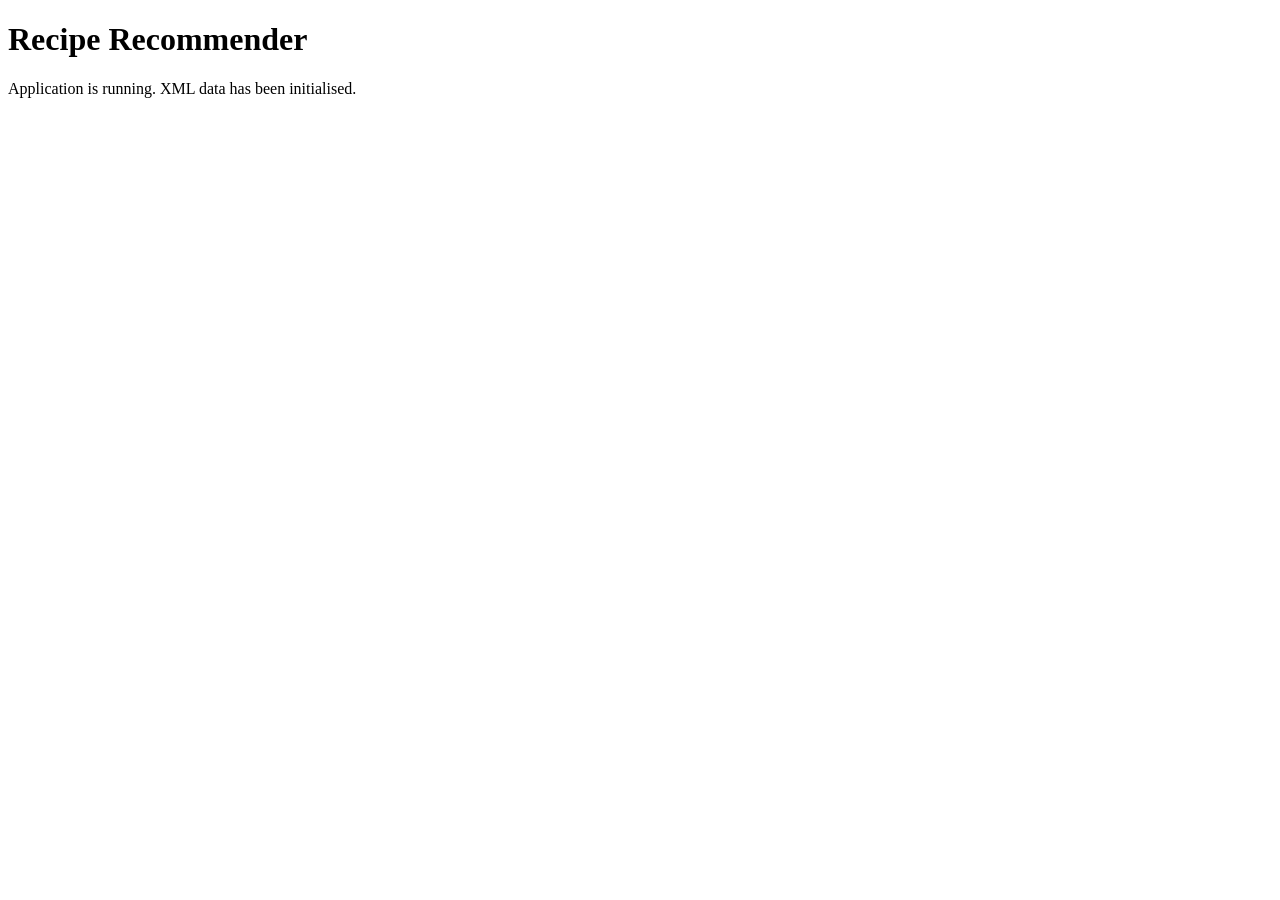
<file: src/main/resources/templates/index.html>
<!DOCTYPE html>
<html xmlns:th="http://www.thymeleaf.org">
<head>
    <meta charset="UTF-8"/>
    <title>Recipe Recommender</title>
</head>
<body>
    <h1>Recipe Recommender</h1>
    <p>Application is running. XML data has been initialised.</p>
</body>
</html>
</file>
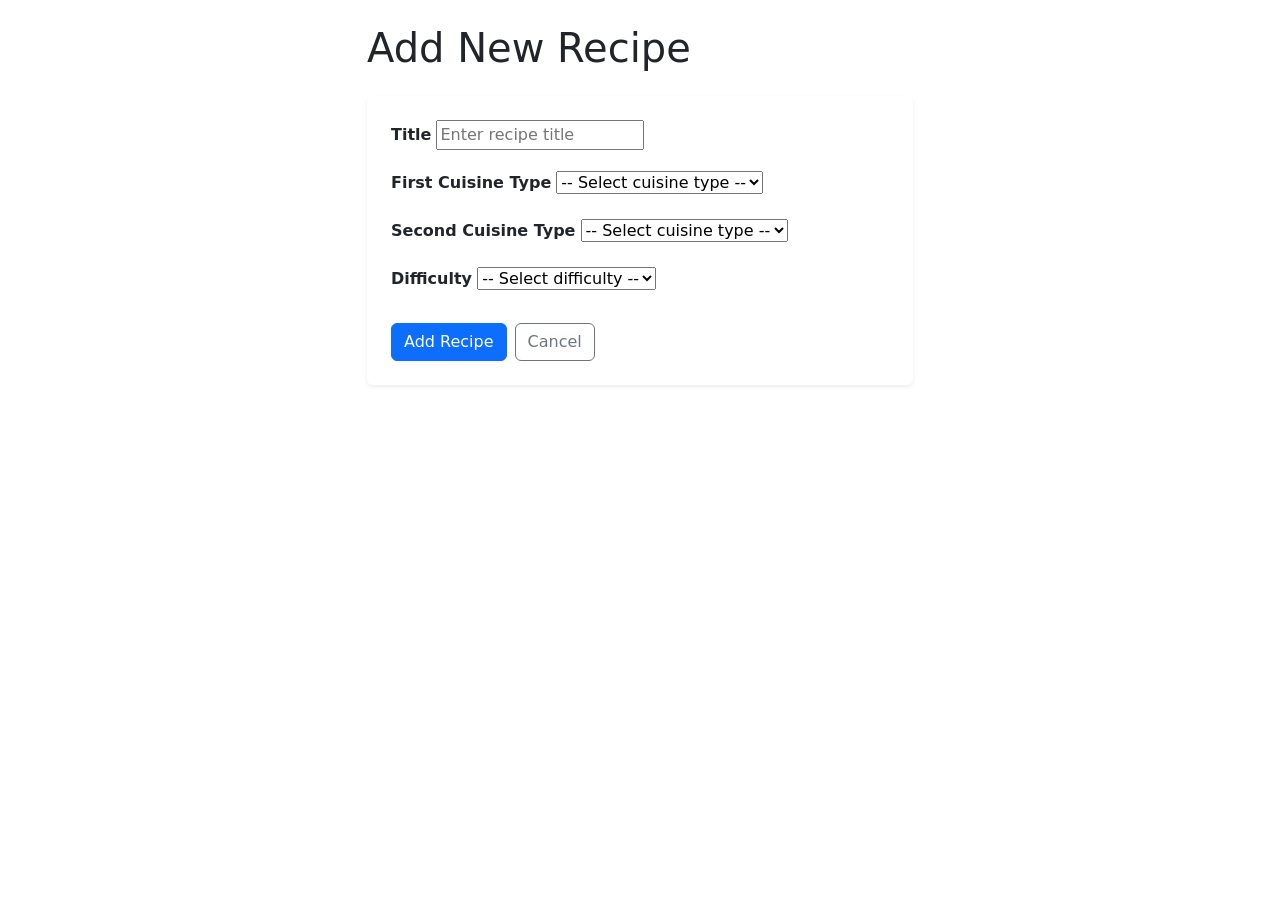
<file: src/main/resources/templates/add-recipe.html>
<!DOCTYPE html>
<html xmlns:th="http://www.thymeleaf.org" lang="en">
<head>
    <meta charset="UTF-8">
    <meta name="viewport" content="width=device-width, initial-scale=1.0">
    <title>Add Recipe - Recipe Recommender</title>
    <link href="https://cdn.jsdelivr.net/npm/bootstrap@5.3.3/dist/css/bootstrap.min.css"
          rel="stylesheet"
          integrity="sha384-QWTKZyjpPEjISv5WaRU9OFeRpok6YctnYmDr5pNlyT2bRjXh0JMhjY6hW+ALEwIH"
          crossorigin="anonymous">
    <link rel="stylesheet" th:href="@{/style.css}">
</head>
<body>

<div th:replace="~{fragments/navbar :: navbar}"></div>

<div class="container mt-4">
    <div class="row">
        <div class="col-md-6 offset-md-3">

            <h1 class="mb-4">Add New Recipe</h1>

            <div class="card border-0 shadow-sm form-card">
                <div class="card-body p-4">
                    <form th:action="@{/recipes/add}" method="post" novalidate>

                        <!-- Title -->
                        <div class="mb-3">
                            <label for="title" class="form-label fw-semibold">Title</label>
                            <input type="text" id="title" name="title"
                                   th:class="${titleError != null} ? 'form-control is-invalid' : 'form-control'"
                                   th:value="${inputTitle}" placeholder="Enter recipe title">
                            <div th:if="${titleError != null}" class="text-danger small mt-1" th:text="${titleError}"></div>
                        </div>

                        <!-- First Cuisine Type -->
                        <div class="mb-3">
                            <label for="cuisineType1" class="form-label fw-semibold">First Cuisine Type</label>
                            <select id="cuisineType1" name="cuisineType1"
                                    th:class="${cuisineError != null} ? 'form-select is-invalid' : 'form-select'">
                                <option value="">-- Select cuisine type --</option>
                                <option th:each="ct : ${cuisineTypes}"
                                        th:value="${ct}" th:text="${ct}"
                                        th:selected="${ct == inputCuisineType1}">
                                </option>
                            </select>
                        </div>

                        <!-- Second Cuisine Type -->
                        <div class="mb-3">
                            <label for="cuisineType2" class="form-label fw-semibold">Second Cuisine Type</label>
                            <select id="cuisineType2" name="cuisineType2"
                                    th:class="${cuisineError != null} ? 'form-select is-invalid' : 'form-select'">
                                <option value="">-- Select cuisine type --</option>
                                <option th:each="ct : ${cuisineTypes}"
                                        th:value="${ct}" th:text="${ct}"
                                        th:selected="${ct == inputCuisineType2}">
                                </option>
                            </select>
                            <div th:if="${cuisineError != null}" class="text-danger small mt-1" th:text="${cuisineError}"></div>
                        </div>

                        <!-- Difficulty -->
                        <div class="mb-4">
                            <label for="difficulty" class="form-label fw-semibold">Difficulty</label>
                            <select id="difficulty" name="difficulty"
                                    th:class="${difficultyError != null} ? 'form-select is-invalid' : 'form-select'">
                                <option value="">-- Select difficulty --</option>
                                <option th:each="level : ${difficultyLevels}"
                                        th:value="${level}" th:text="${level}"
                                        th:selected="${level == inputDifficulty}">
                                </option>
                            </select>
                            <div th:if="${difficultyError != null}" class="text-danger small mt-1" th:text="${difficultyError}"></div>
                        </div>

                        <div class="d-flex gap-2">
                            <button type="submit" class="btn btn-primary">Add Recipe</button>
                            <a th:href="@{/recipes}" class="btn btn-outline-secondary">Cancel</a>
                        </div>
                    </form>
                </div>
            </div>

        </div>
    </div>
</div>

<div th:replace="~{fragments/navbar :: footer}"></div>

<script src="https://cdn.jsdelivr.net/npm/bootstrap@5.3.3/dist/js/bootstrap.bundle.min.js"
        integrity="sha384-YvpcrYf0tY3lHB60NNkmXc4s9bIOgUxi8T/jzmF+sCFBJfYXdKRZo2u4cJfQNqor"
        crossorigin="anonymous"></script>
</body>
</html>
</file>
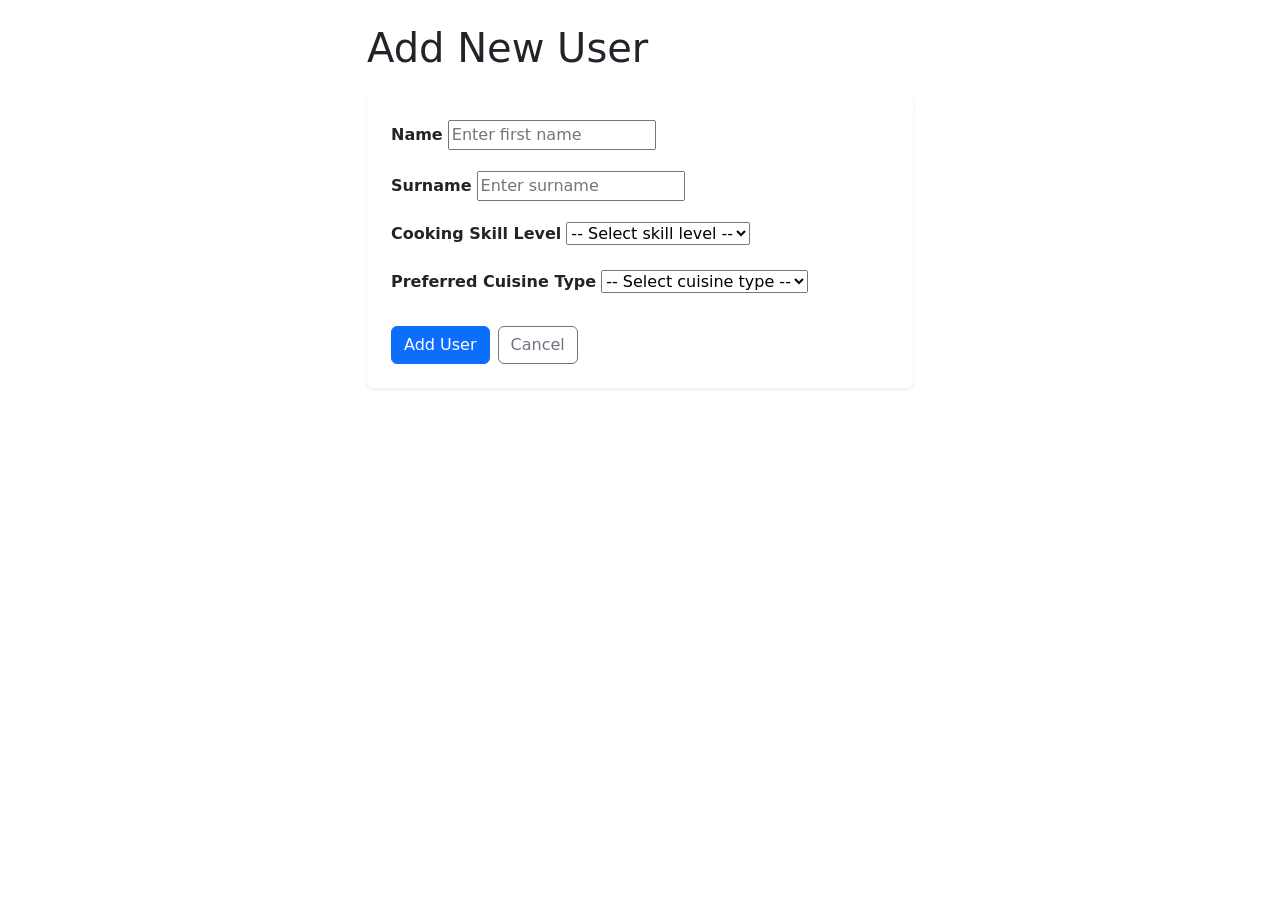
<file: src/main/resources/templates/add-user.html>
<!DOCTYPE html>
<html xmlns:th="http://www.thymeleaf.org" lang="en">
<head>
    <meta charset="UTF-8">
    <meta name="viewport" content="width=device-width, initial-scale=1.0">
    <title>Add User - Recipe Recommender</title>
    <link href="https://cdn.jsdelivr.net/npm/bootstrap@5.3.3/dist/css/bootstrap.min.css"
          rel="stylesheet"
          integrity="sha384-QWTKZyjpPEjISv5WaRU9OFeRpok6YctnYmDr5pNlyT2bRjXh0JMhjY6hW+ALEwIH"
          crossorigin="anonymous">
    <link rel="stylesheet" th:href="@{/style.css}">
</head>
<body>

<div th:replace="~{fragments/navbar :: navbar}"></div>

<div class="container mt-4">
    <div class="row">
        <div class="col-md-6 offset-md-3">

            <h1 class="mb-4">Add New User</h1>

            <div class="card border-0 shadow-sm form-card">
                <div class="card-body p-4">
                    <form th:action="@{/users/add}" method="post" novalidate>

                        <!-- Name -->
                        <div class="mb-3">
                            <label for="name" class="form-label fw-semibold">Name</label>
                            <input type="text" id="name" name="name"
                                   th:class="${nameError != null} ? 'form-control is-invalid' : 'form-control'"
                                   th:value="${inputName}" placeholder="Enter first name">
                            <div th:if="${nameError != null}" class="text-danger small mt-1" th:text="${nameError}"></div>
                        </div>

                        <!-- Surname -->
                        <div class="mb-3">
                            <label for="surname" class="form-label fw-semibold">Surname</label>
                            <input type="text" id="surname" name="surname"
                                   th:class="${surnameError != null} ? 'form-control is-invalid' : 'form-control'"
                                   th:value="${inputSurname}" placeholder="Enter surname">
                            <div th:if="${surnameError != null}" class="text-danger small mt-1" th:text="${surnameError}"></div>
                        </div>

                        <!-- Cooking Skill Level -->
                        <div class="mb-3">
                            <label for="skillLevel" class="form-label fw-semibold">Cooking Skill Level</label>
                            <select id="skillLevel" name="skillLevel"
                                    th:class="${skillLevelError != null} ? 'form-select is-invalid' : 'form-select'">
                                <option value="">-- Select skill level --</option>
                                <option th:each="level : ${skillLevels}"
                                        th:value="${level}" th:text="${level}"
                                        th:selected="${level == inputSkillLevel}">
                                </option>
                            </select>
                            <div th:if="${skillLevelError != null}" class="text-danger small mt-1" th:text="${skillLevelError}"></div>
                        </div>

                        <!-- Preferred Cuisine Type -->
                        <div class="mb-4">
                            <label for="cuisineType" class="form-label fw-semibold">Preferred Cuisine Type</label>
                            <select id="cuisineType" name="cuisineType"
                                    th:class="${cuisineTypeError != null} ? 'form-select is-invalid' : 'form-select'">
                                <option value="">-- Select cuisine type --</option>
                                <option th:each="ct : ${cuisineTypes}"
                                        th:value="${ct}" th:text="${ct}"
                                        th:selected="${ct == inputCuisineType}">
                                </option>
                            </select>
                            <div th:if="${cuisineTypeError != null}" class="text-danger small mt-1" th:text="${cuisineTypeError}"></div>
                        </div>

                        <div class="d-flex gap-2">
                            <button type="submit" class="btn btn-primary">Add User</button>
                            <a th:href="@{/users}" class="btn btn-outline-secondary">Cancel</a>
                        </div>
                    </form>
                </div>
            </div>

        </div>
    </div>
</div>

<div th:replace="~{fragments/navbar :: footer}"></div>

<script src="https://cdn.jsdelivr.net/npm/bootstrap@5.3.3/dist/js/bootstrap.bundle.min.js"
        integrity="sha384-YvpcrYf0tY3lHB60NNkmXc4s9bIOgUxi8T/jzmF+sCFBJfYXdKRZo2u4cJfQNqor"
        crossorigin="anonymous"></script>
</body>
</html>
</file>
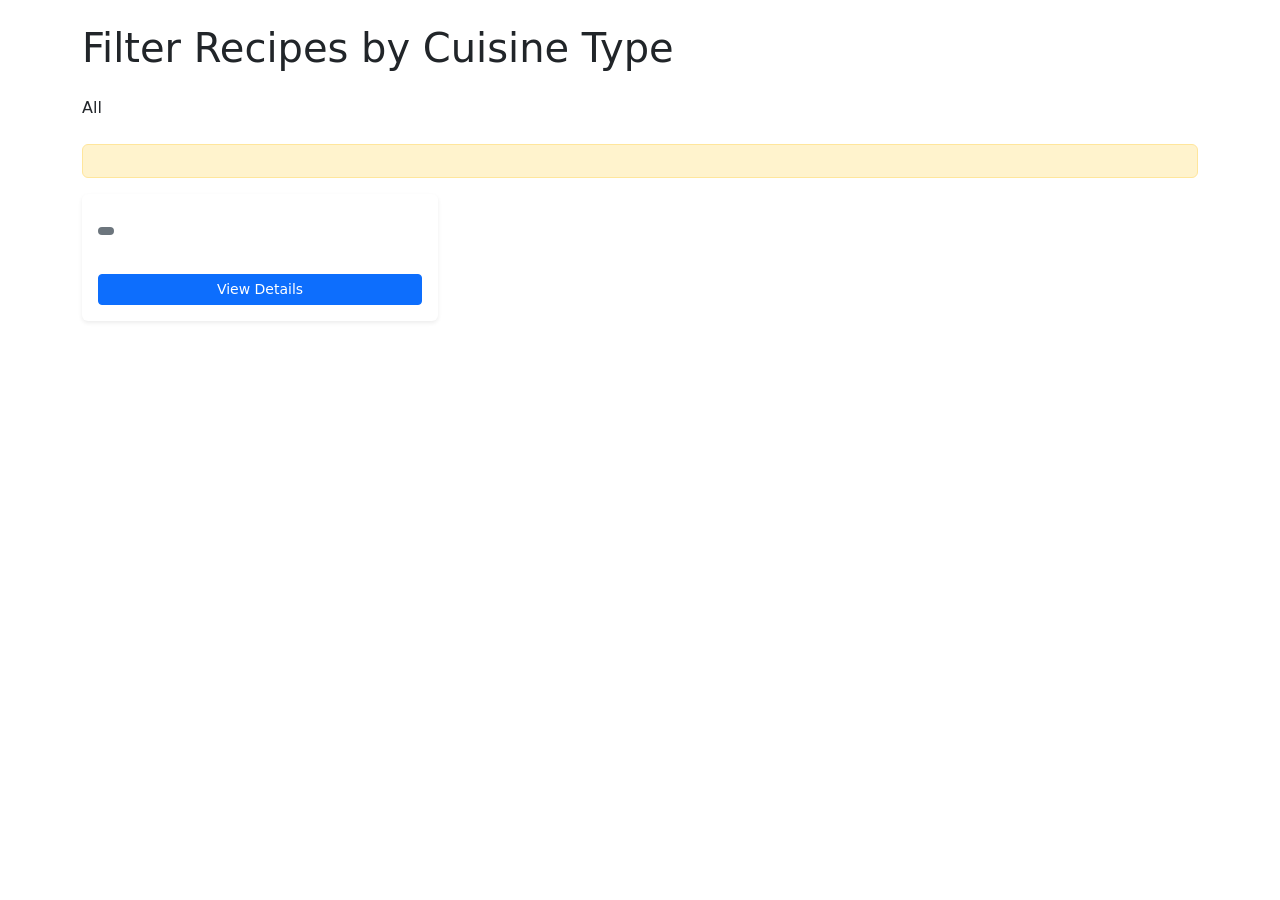
<file: src/main/resources/templates/filter-recipes.html>
<!DOCTYPE html>
<html xmlns:th="http://www.thymeleaf.org" lang="en">
<head>
    <meta charset="UTF-8">
    <meta name="viewport" content="width=device-width, initial-scale=1.0">
    <title>Filter Recipes - Recipe Recommender</title>
    <link href="https://cdn.jsdelivr.net/npm/bootstrap@5.3.3/dist/css/bootstrap.min.css"
          rel="stylesheet"
          integrity="sha384-QWTKZyjpPEjISv5WaRU9OFeRpok6YctnYmDr5pNlyT2bRjXh0JMhjY6hW+ALEwIH"
          crossorigin="anonymous">
    <link rel="stylesheet" th:href="@{/style.css}">
</head>
<body>

<div th:replace="~{fragments/navbar :: navbar}"></div>

<div class="container mt-4">
    <h1 class="mb-4">Filter Recipes by Cuisine Type</h1>

    <!-- Cuisine filter buttons (btn-lg) -->
    <div class="d-flex flex-wrap gap-2 mb-4">
        <a th:href="@{/recipes/filter}"
           th:class="${selectedCuisine == ''} ? 'btn btn-lg btn-primary' : 'btn btn-lg btn-outline-primary'">
            All
        </a>
        <a th:each="ct : ${cuisineTypes}"
           th:href="@{/recipes/filter(cuisine=${ct})}"
           th:text="${ct}"
           th:class="${ct == selectedCuisine} ? 'btn btn-lg btn-primary' : 'btn btn-lg btn-outline-primary'">
        </a>
    </div>

    <!-- Count message -->
    <p class="text-muted">
        <span th:if="${selectedCuisine == ''}"
              th:text="'Showing all ' + ${#lists.size(recipes)} + ' recipes'">
        </span>
        <span th:if="${selectedCuisine != ''}"
              th:text="'Showing ' + ${#lists.size(recipes)} + ' recipes with ' + ${selectedCuisine} + ' cuisine'">
        </span>
    </p>

    <!-- No results -->
    <div th:if="${selectedCuisine != '' and #lists.isEmpty(recipes)}"
         class="alert alert-warning" role="alert"
         th:text="'No recipes found for ' + ${selectedCuisine} + ' cuisine.'">
    </div>

    <!-- Cards grid -->
    <div th:if="${!#lists.isEmpty(recipes)}" class="row row-cols-1 row-cols-md-3 g-4 mb-4">
        <div th:each="recipe : ${recipes}" class="col">
            <div class="card h-100 recipe-card border-0 shadow-sm">
                <div class="card-body">
                    <h5 class="card-title" th:text="${recipe.title}"></h5>
                    <div class="mb-2">
                        <span th:each="ct : ${recipe.cuisineTypes}"
                              class="badge bg-secondary badge-cuisine me-1"
                              th:text="${ct}">
                        </span>
                    </div>
                    <span th:text="${recipe.difficulty}"
                          th:class="${recipe.difficulty == 'Beginner'} ? 'badge bg-success' : (${recipe.difficulty == 'Intermediate'} ? 'badge bg-warning text-dark' : 'badge bg-danger')">
                    </span>
                </div>
                <div class="card-footer bg-transparent border-0 pb-3">
                    <a th:href="@{/recipes/{id}(id=${recipe.id})}" class="btn btn-sm btn-primary w-100">
                        View Details
                    </a>
                </div>
            </div>
        </div>
    </div>
</div>

<div th:replace="~{fragments/navbar :: footer}"></div>

<script src="https://cdn.jsdelivr.net/npm/bootstrap@5.3.3/dist/js/bootstrap.bundle.min.js"
        integrity="sha384-YvpcrYf0tY3lHB60NNkmXc4s9bIOgUxi8T/jzmF+sCFBJfYXdKRZo2u4cJfQNqor"
        crossorigin="anonymous"></script>
</body>
</html>
</file>
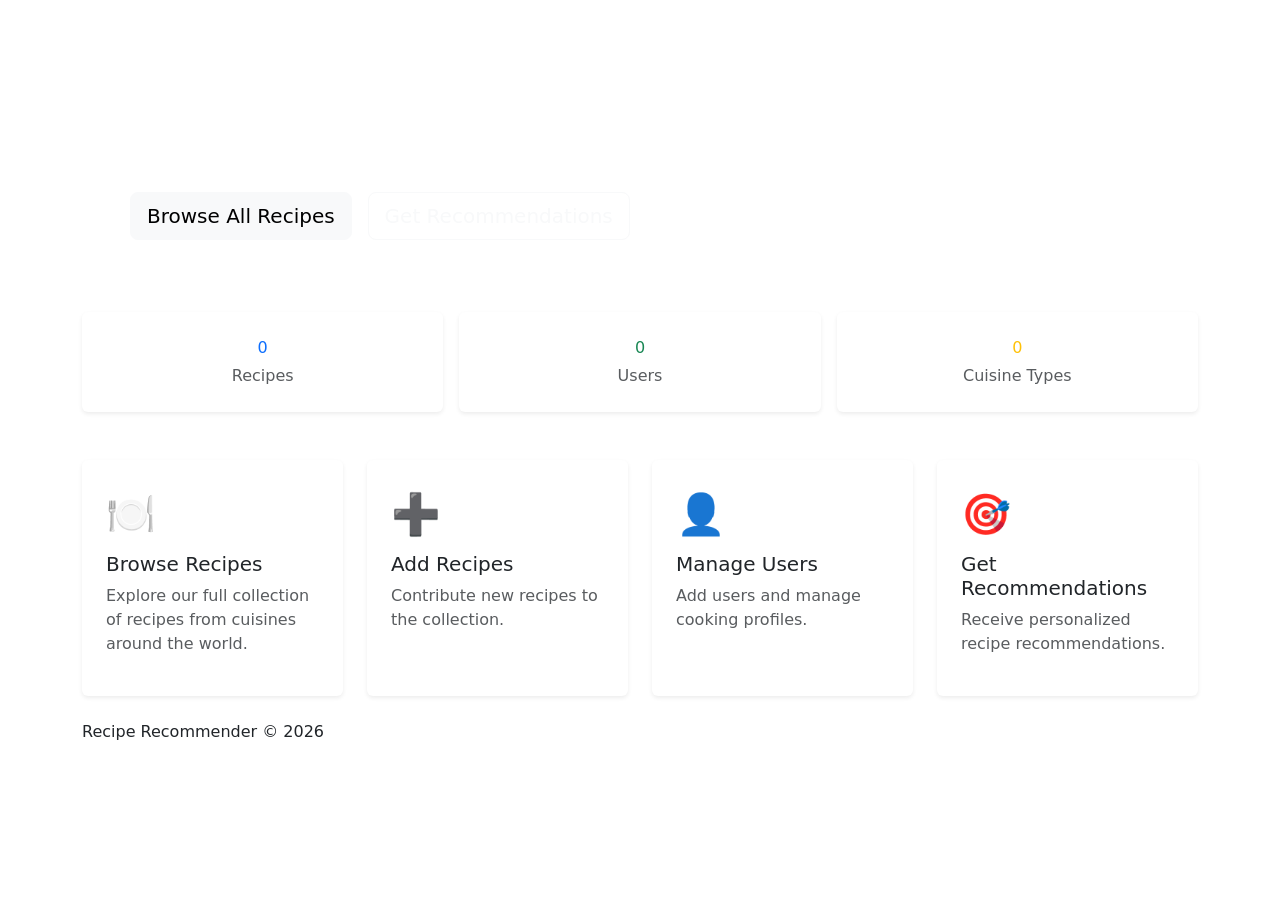
<file: src/main/resources/templates/home.html>
<!DOCTYPE html>
<html xmlns:th="http://www.thymeleaf.org" lang="en">
<head>
    <meta charset="UTF-8">
    <meta name="viewport" content="width=device-width, initial-scale=1.0">
    <title>Home - Recipe Recommender</title>
    <link href="https://cdn.jsdelivr.net/npm/bootstrap@5.3.3/dist/css/bootstrap.min.css"
          rel="stylesheet"
          integrity="sha384-QWTKZyjpPEjISv5WaRU9OFeRpok6YctnYmDr5pNlyT2bRjXh0JMhjY6hW+ALEwIH"
          crossorigin="anonymous">
    <link rel="stylesheet" th:href="@{/style.css}">
</head>
<body>

<div th:replace="~{fragments/navbar :: navbar}"></div>

<div class="container mt-4">

    <!-- Hero -->
    <div class="hero-section text-white p-5 rounded mb-4">
        <h1 class="display-5 fw-bold">Find Your Perfect Recipe</h1>
        <p class="lead mb-4">Personalized recipe recommendations based on your cooking skill and taste preferences.</p>
        <div class="d-flex gap-3 flex-wrap">
            <a th:href="@{/recipes}" class="btn btn-light btn-lg">Browse All Recipes</a>
            <a th:href="@{/recommendations}" class="btn btn-outline-light btn-lg">Get Recommendations</a>
        </div>
    </div>

    <!-- Stats bar -->
    <div class="row g-3 mb-5">
        <div class="col-md-4">
            <div class="card text-center border-0 shadow-sm h-100">
                <div class="card-body py-4">
                    <div class="stat-number text-primary" th:text="${recipeCount}">0</div>
                    <div class="text-muted mt-1">Recipes</div>
                </div>
            </div>
        </div>
        <div class="col-md-4">
            <div class="card text-center border-0 shadow-sm h-100">
                <div class="card-body py-4">
                    <div class="stat-number text-success" th:text="${userCount}">0</div>
                    <div class="text-muted mt-1">Users</div>
                </div>
            </div>
        </div>
        <div class="col-md-4">
            <div class="card text-center border-0 shadow-sm h-100">
                <div class="card-body py-4">
                    <div class="stat-number text-warning" th:text="${cuisineCount}">0</div>
                    <div class="text-muted mt-1">Cuisine Types</div>
                </div>
            </div>
        </div>
    </div>

    <!-- Feature cards -->
    <div class="row g-4 mb-4">
        <div class="col-sm-6 col-lg-3">
            <div class="card h-100 recipe-card border-0 shadow-sm">
                <div class="card-body p-4">
                    <div class="fs-1 mb-2">🍽️</div>
                    <h5 class="card-title">Browse Recipes</h5>
                    <p class="card-text text-muted">Explore our full collection of recipes from cuisines around the world.</p>
                    <a th:href="@{/recipes}" class="stretched-link"></a>
                </div>
            </div>
        </div>
        <div class="col-sm-6 col-lg-3">
            <div class="card h-100 recipe-card border-0 shadow-sm">
                <div class="card-body p-4">
                    <div class="fs-1 mb-2">➕</div>
                    <h5 class="card-title">Add Recipes</h5>
                    <p class="card-text text-muted">Contribute new recipes to the collection.</p>
                    <a th:href="@{/recipes/add}" class="stretched-link"></a>
                </div>
            </div>
        </div>
        <div class="col-sm-6 col-lg-3">
            <div class="card h-100 recipe-card border-0 shadow-sm">
                <div class="card-body p-4">
                    <div class="fs-1 mb-2">👤</div>
                    <h5 class="card-title">Manage Users</h5>
                    <p class="card-text text-muted">Add users and manage cooking profiles.</p>
                    <a th:href="@{/users}" class="stretched-link"></a>
                </div>
            </div>
        </div>
        <div class="col-sm-6 col-lg-3">
            <div class="card h-100 recipe-card border-0 shadow-sm">
                <div class="card-body p-4">
                    <div class="fs-1 mb-2">🎯</div>
                    <h5 class="card-title">Get Recommendations</h5>
                    <p class="card-text text-muted">Receive personalized recipe recommendations.</p>
                    <a th:href="@{/recommendations}" class="stretched-link"></a>
                </div>
            </div>
        </div>
    </div>

</div>

<footer class="site-footer">
    <div class="container">Recipe Recommender &copy; 2026</div>
</footer>

<script src="https://cdn.jsdelivr.net/npm/bootstrap@5.3.3/dist/js/bootstrap.bundle.min.js"
        integrity="sha384-YvpcrYf0tY3lHB60NNkmXc4s9bIOgUxi8T/jzmF+sCFBJfYXdKRZo2u4cJfQNqor"
        crossorigin="anonymous"></script>
</body>
</html>
</file>
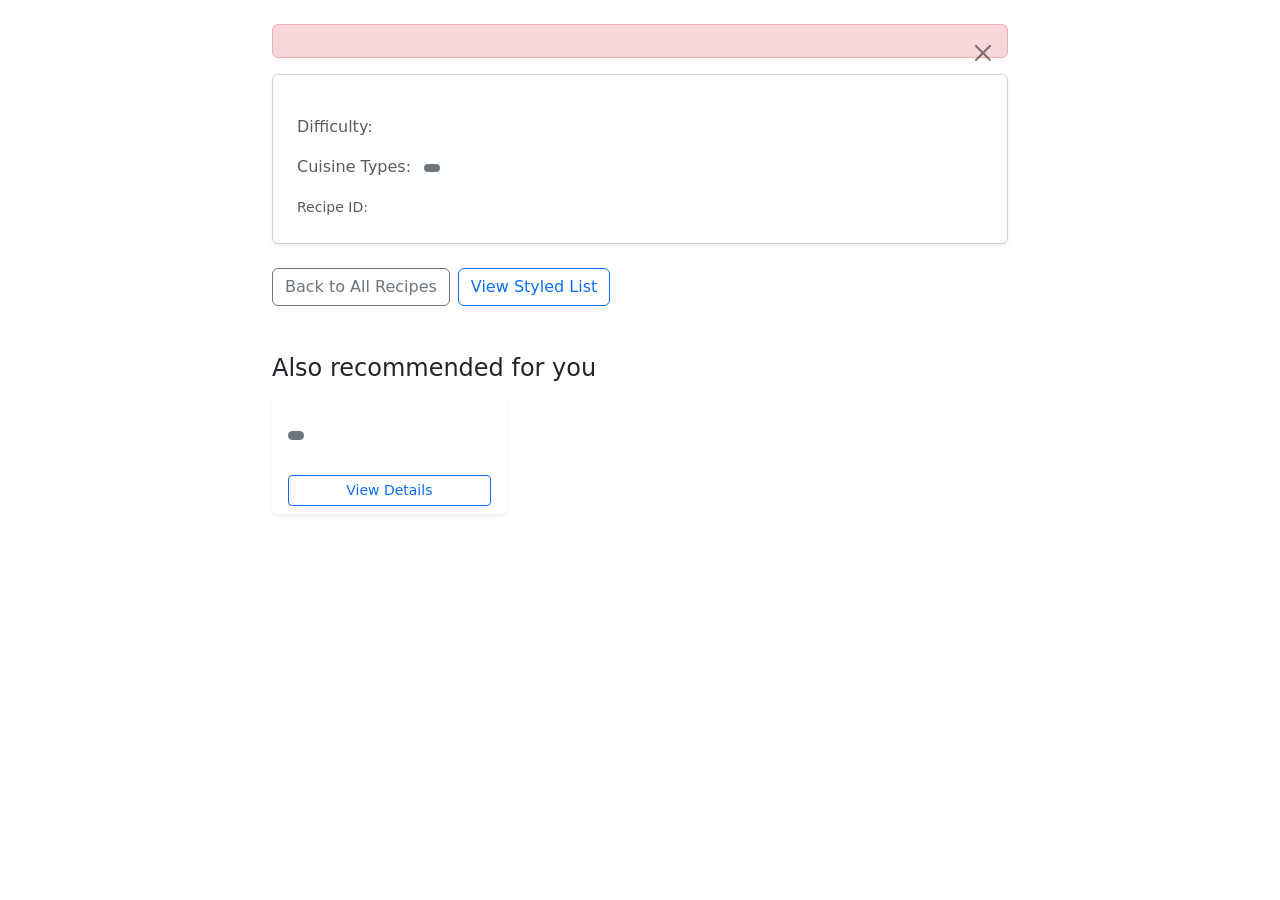
<file: src/main/resources/templates/recipe-detail.html>
<!DOCTYPE html>
<html xmlns:th="http://www.thymeleaf.org" lang="en">
<head>
    <meta charset="UTF-8">
    <meta name="viewport" content="width=device-width, initial-scale=1.0">
    <title th:text="${recipe.title} + ' - Recipe Recommender'">Recipe Detail</title>
    <link href="https://cdn.jsdelivr.net/npm/bootstrap@5.3.3/dist/css/bootstrap.min.css"
          rel="stylesheet"
          integrity="sha384-QWTKZyjpPEjISv5WaRU9OFeRpok6YctnYmDr5pNlyT2bRjXh0JMhjY6hW+ALEwIH"
          crossorigin="anonymous">
    <link rel="stylesheet" th:href="@{/style.css}">
</head>
<body>

<div th:replace="~{fragments/navbar :: navbar}"></div>

<div class="container mt-4" style="max-width: 760px;">

    <div th:if="${errorMessage}" class="alert alert-danger alert-dismissible fade show" role="alert">
        <span th:text="${errorMessage}"></span>
        <button type="button" class="btn-close" data-bs-dismiss="alert" aria-label="Close"></button>
    </div>

    <!-- Main detail card with colored top border -->
    <div class="card shadow-sm mb-4"
         th:style="${recipe.difficulty == 'Beginner'} ? 'border-top: 4px solid #198754' : (${recipe.difficulty == 'Intermediate'} ? 'border-top: 4px solid #0d6efd' : 'border-top: 4px solid #dc3545')">
        <div class="card-body p-4">

            <h2 class="card-title mb-3" th:text="${recipe.title}"></h2>

            <!-- Difficulty -->
            <div class="mb-3">
                <span class="text-muted me-2">Difficulty:</span>
                <span th:text="${recipe.difficulty}"
                      th:class="${recipe.difficulty == 'Beginner'} ? 'badge bg-success fs-6' : (${recipe.difficulty == 'Intermediate'} ? 'badge bg-primary fs-6' : 'badge bg-danger fs-6')">
                </span>
            </div>

            <!-- Cuisine types -->
            <div class="mb-3">
                <span class="text-muted me-2">Cuisine Types:</span>
                <span th:each="ct : ${recipe.cuisineTypes}"
                      class="badge bg-secondary badge-cuisine me-1"
                      th:text="${ct}">
                </span>
            </div>

            <!-- Recipe ID -->
            <div>
                <span class="text-muted small">Recipe ID: </span>
                <span class="text-muted small" th:text="${recipe.id}"></span>
            </div>

        </div>
    </div>

    <!-- Action buttons -->
    <div class="d-flex gap-2 mb-5">
        <a th:href="@{/recipes}" class="btn btn-outline-secondary">Back to All Recipes</a>
        <a th:href="@{/recipes/styled}" class="btn btn-outline-primary">View Styled List</a>
    </div>

    <!-- Also recommended section -->
    <div th:if="${!#lists.isEmpty(similarRecipes)}">
        <h4 class="mb-3">Also recommended for you</h4>
        <div class="row row-cols-1 row-cols-md-3 g-3 mb-4">
            <div th:each="similar : ${similarRecipes}" class="col">
                <div class="card h-100 recipe-card border-0 shadow-sm">
                    <div class="card-body">
                        <h6 class="card-title" th:text="${similar.title}"></h6>
                        <div class="mb-1">
                            <span th:each="ct : ${similar.cuisineTypes}"
                                  class="badge bg-secondary badge-cuisine me-1"
                                  th:text="${ct}">
                            </span>
                        </div>
                    </div>
                    <div class="card-footer bg-transparent border-0 pb-2">
                        <a th:href="@{/recipes/{id}(id=${similar.id})}" class="btn btn-sm btn-outline-primary w-100">
                            View Details
                        </a>
                    </div>
                </div>
            </div>
        </div>
    </div>
</div>

<div th:replace="~{fragments/navbar :: footer}"></div>

<script src="https://cdn.jsdelivr.net/npm/bootstrap@5.3.3/dist/js/bootstrap.bundle.min.js"
        integrity="sha384-YvpcrYf0tY3lHB60NNkmXc4s9bIOgUxi8T/jzmF+sCFBJfYXdKRZo2u4cJfQNqor"
        crossorigin="anonymous"></script>
</body>
</html>
</file>
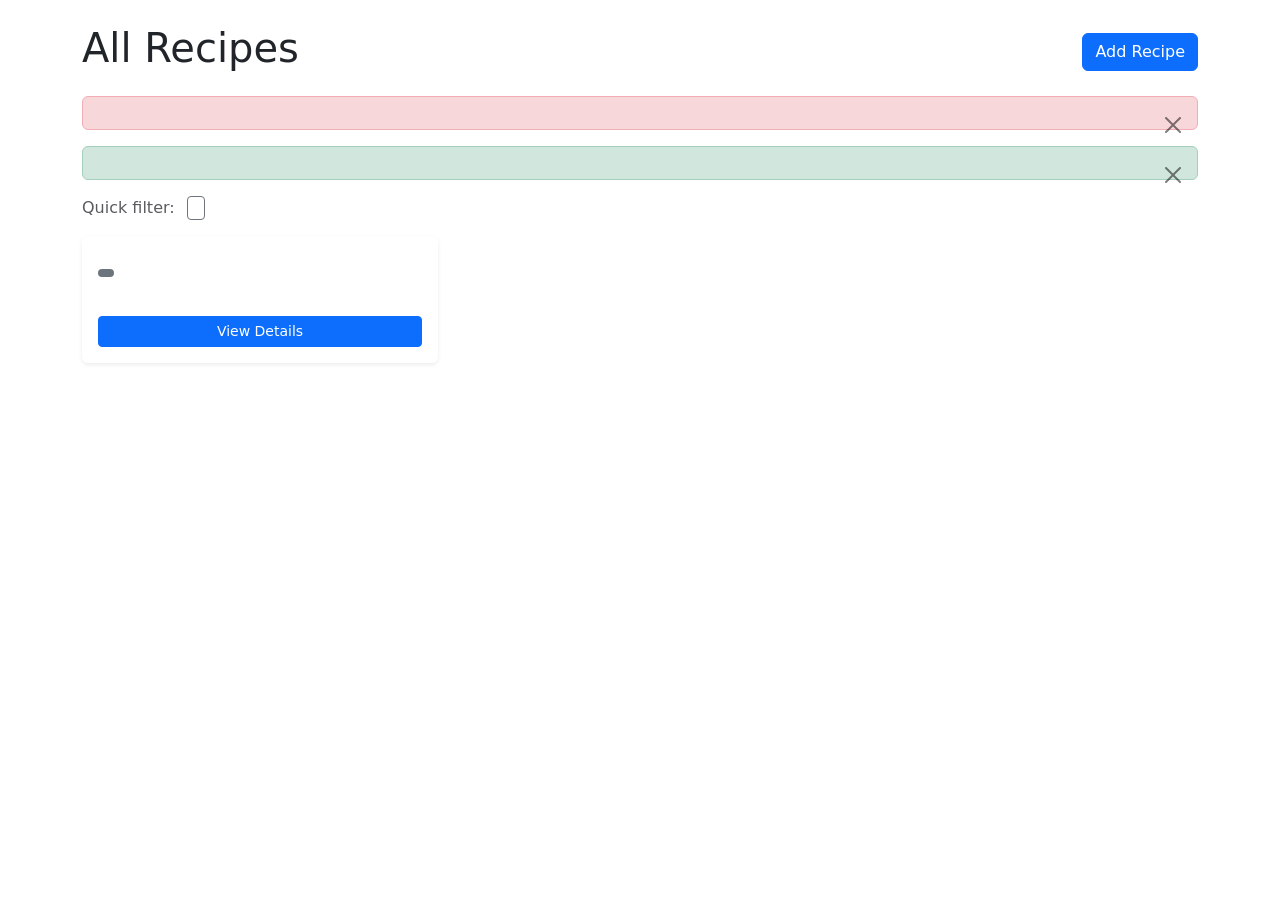
<file: src/main/resources/templates/recipes.html>
<!DOCTYPE html>
<html xmlns:th="http://www.thymeleaf.org" lang="en">
<head>
    <meta charset="UTF-8">
    <meta name="viewport" content="width=device-width, initial-scale=1.0">
    <title>All Recipes - Recipe Recommender</title>
    <link href="https://cdn.jsdelivr.net/npm/bootstrap@5.3.3/dist/css/bootstrap.min.css"
          rel="stylesheet"
          integrity="sha384-QWTKZyjpPEjISv5WaRU9OFeRpok6YctnYmDr5pNlyT2bRjXh0JMhjY6hW+ALEwIH"
          crossorigin="anonymous">
    <link rel="stylesheet" th:href="@{/style.css}">
</head>
<body>

<div th:replace="~{fragments/navbar :: navbar}"></div>

<div class="container mt-4">
    <div class="d-flex justify-content-between align-items-center mb-3">
        <h1>All Recipes</h1>
        <a th:href="@{/recipes/add}" class="btn btn-primary">Add Recipe</a>
    </div>

    <div th:if="${errorMessage}" class="alert alert-danger alert-dismissible fade show" role="alert">
        <span th:text="${errorMessage}"></span>
        <button type="button" class="btn-close" data-bs-dismiss="alert" aria-label="Close"></button>
    </div>
    <div th:if="${successMessage}" class="alert alert-success alert-dismissible fade show" role="alert">
        <span th:text="${successMessage}"></span>
        <button type="button" class="btn-close" data-bs-dismiss="alert" aria-label="Close"></button>
    </div>

    <!-- Quick cuisine filter shortcuts -->
    <div class="d-flex flex-wrap gap-2 mb-3">
        <span class="text-muted align-self-center me-1">Quick filter:</span>
        <a th:each="ct : ${cuisineTypes}"
           th:href="@{/recipes/filter(cuisine=${ct})}"
           th:text="${ct}"
           class="btn btn-sm btn-outline-secondary">
        </a>
    </div>

    <p class="text-muted" th:text="'Showing ' + ${#lists.size(recipes)} + ' recipes'"></p>

    <!-- Cards grid -->
    <div class="row row-cols-1 row-cols-md-3 g-4 mb-4">
        <div th:each="recipe : ${recipes}" class="col">
            <div class="card h-100 recipe-card border-0 shadow-sm">
                <div class="card-body">
                    <h5 class="card-title" th:text="${recipe.title}"></h5>
                    <div class="mb-2">
                        <span th:each="ct : ${recipe.cuisineTypes}"
                              class="badge bg-secondary badge-cuisine me-1"
                              th:text="${ct}">
                        </span>
                    </div>
                    <span th:text="${recipe.difficulty}"
                          th:class="${recipe.difficulty == 'Beginner'} ? 'badge bg-success' : (${recipe.difficulty == 'Intermediate'} ? 'badge bg-warning text-dark' : 'badge bg-danger')">
                    </span>
                </div>
                <div class="card-footer bg-transparent border-0 pb-3">
                    <a th:href="@{/recipes/{id}(id=${recipe.id})}" class="btn btn-sm btn-primary w-100">
                        View Details
                    </a>
                </div>
            </div>
        </div>
    </div>
</div>

<div th:replace="~{fragments/navbar :: footer}"></div>

<script src="https://cdn.jsdelivr.net/npm/bootstrap@5.3.3/dist/js/bootstrap.bundle.min.js"
        integrity="sha384-YvpcrYf0tY3lHB60NNkmXc4s9bIOgUxi8T/jzmF+sCFBJfYXdKRZo2u4cJfQNqor"
        crossorigin="anonymous"></script>
</body>
</html>
</file>
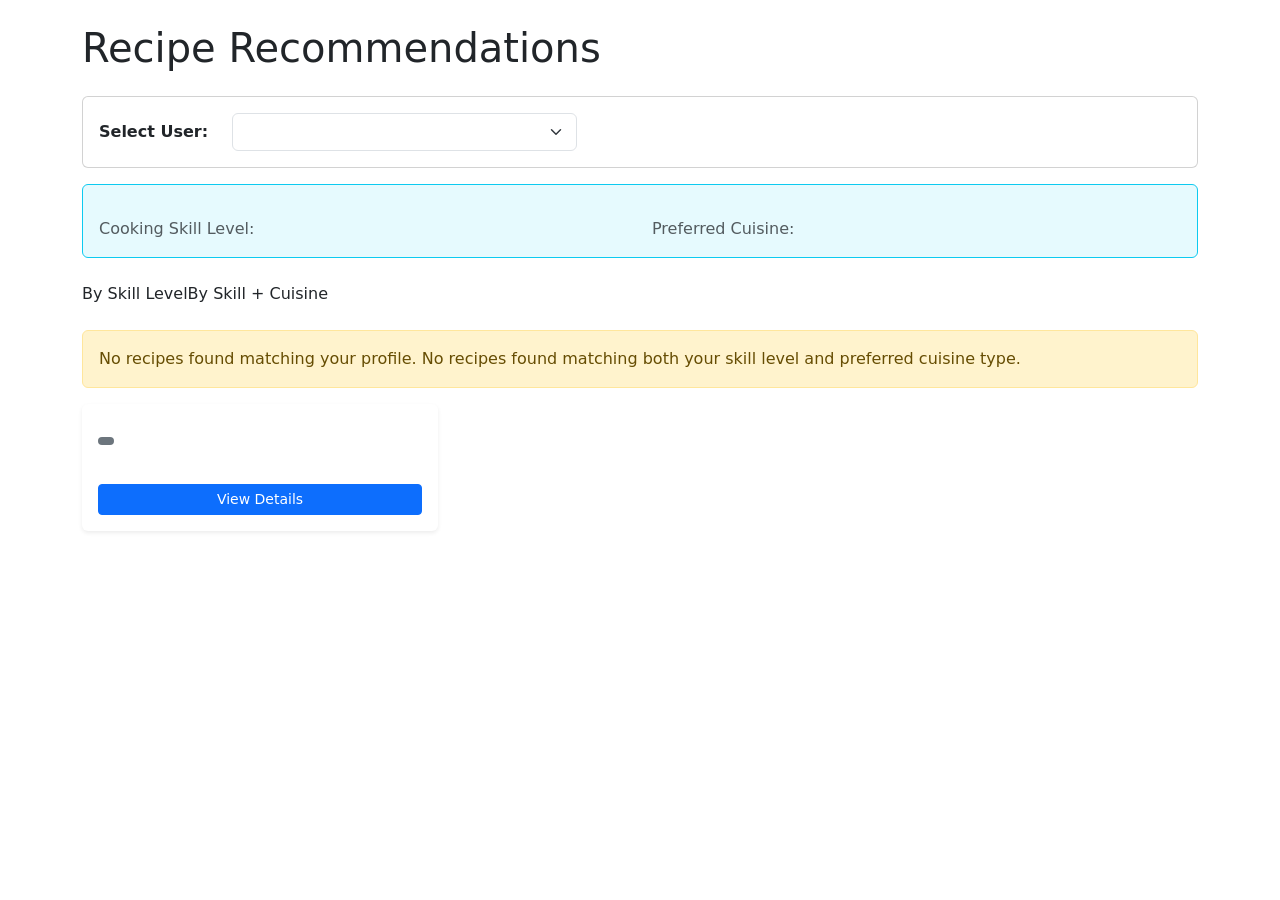
<file: src/main/resources/templates/recommendations.html>
<!DOCTYPE html>
<html xmlns:th="http://www.thymeleaf.org" lang="en">
<head>
    <meta charset="UTF-8">
    <meta name="viewport" content="width=device-width, initial-scale=1.0">
    <title>Recommendations - Recipe Recommender</title>
    <link href="https://cdn.jsdelivr.net/npm/bootstrap@5.3.3/dist/css/bootstrap.min.css"
          rel="stylesheet"
          integrity="sha384-QWTKZyjpPEjISv5WaRU9OFeRpok6YctnYmDr5pNlyT2bRjXh0JMhjY6hW+ALEwIH"
          crossorigin="anonymous">
    <link rel="stylesheet" th:href="@{/style.css}">
</head>
<body>

<div th:replace="~{fragments/navbar :: navbar}"></div>

<div class="container mt-4">
    <h1 class="mb-4">Recipe Recommendations</h1>

    <!-- User selector -->
    <div class="card mb-3">
        <div class="card-body">
            <div class="row align-items-center">
                <div class="col-auto">
                    <label for="userSelect" class="col-form-label fw-semibold">Select User:</label>
                </div>
                <div class="col-sm-4">
                    <select id="userSelect" class="form-select"
                            th:data-advanced="${matchType == 'advanced'}"
                            onchange="window.location.href=(this.dataset.advanced==='true'?'/recommendations/advanced':'/recommendations')+'?userId='+this.value">
                        <option th:each="u : ${users}"
                                th:value="${u.id}"
                                th:text="${u.name + ' ' + u.surname}"
                                th:selected="${u.id == selectedUserId}">
                        </option>
                    </select>
                </div>
            </div>
        </div>
    </div>

    <!-- User profile card -->
    <div class="card mb-4 bg-info bg-opacity-10 border border-info">
        <div class="card-body">
            <div class="d-flex align-items-center mb-3">
                <div class="avatar-circle me-3"
                     th:text="${#strings.substring(user.name,0,1) + #strings.substring(user.surname,0,1)}">
                </div>
                <h5 class="mb-0"
                    th:text="'Recommending for: ' + ${user.name} + ' ' + ${user.surname}">
                </h5>
            </div>
            <div class="row">
                <div class="col-sm-6">
                    <span class="text-muted">Cooking Skill Level:</span>
                    <span class="ms-2 fw-semibold" th:text="${user.cookingSkillLevel}"></span>
                </div>
                <div class="col-sm-6">
                    <span class="text-muted">Preferred Cuisine:</span>
                    <span class="ms-2 fw-semibold" th:text="${user.preferredCuisineType}"></span>
                </div>
            </div>
        </div>
    </div>

    <!-- Pills tabs -->
    <ul class="nav nav-pills mb-4">
        <li class="nav-item">
            <a th:href="@{/recommendations(userId=${selectedUserId})}"
               th:class="${matchType == 'skill'} ? 'nav-link active' : 'nav-link'">
                By Skill Level
            </a>
        </li>
        <li class="nav-item">
            <a th:href="@{/recommendations/advanced(userId=${selectedUserId})}"
               th:class="${matchType == 'advanced'} ? 'nav-link active' : 'nav-link'">
                By Skill + Cuisine
            </a>
        </li>
    </ul>

    <!-- Empty state -->
    <div th:if="${#lists.isEmpty(recipes)}">
        <div class="alert alert-warning" role="alert">
            <span th:if="${matchType == 'skill'}">No recipes found matching your profile.</span>
            <span th:if="${matchType == 'advanced'}">No recipes found matching both your skill level and preferred cuisine type.</span>
        </div>
    </div>

    <!-- Results -->
    <div th:if="${!#lists.isEmpty(recipes)}">
        <p class="text-muted">
            <span th:if="${matchType == 'skill'}"
                  th:text="'Found ' + ${#lists.size(recipes)} + ' recipes matching your skill level: ' + ${user.cookingSkillLevel}">
            </span>
            <span th:if="${matchType == 'advanced'}"
                  th:text="'Found ' + ${#lists.size(recipes)} + ' recipes matching your skill level: ' + ${user.cookingSkillLevel} + ' and cuisine: ' + ${user.preferredCuisineType}">
            </span>
        </p>

        <div class="row row-cols-1 row-cols-md-3 g-4 mb-4">
            <div th:each="recipe : ${recipes}" class="col">
                <div class="card h-100 recipe-card border-0 shadow-sm">
                    <div class="card-body">
                        <h5 class="card-title" th:text="${recipe.title}"></h5>
                        <div class="mb-2">
                            <span th:each="ct : ${recipe.cuisineTypes}"
                                  class="badge bg-secondary badge-cuisine me-1"
                                  th:text="${ct}">
                            </span>
                        </div>
                        <span th:text="${recipe.difficulty}"
                              th:class="${recipe.difficulty == 'Beginner'} ? 'badge bg-success' : (${recipe.difficulty == 'Intermediate'} ? 'badge bg-warning text-dark' : 'badge bg-danger')">
                        </span>
                    </div>
                    <div class="card-footer bg-transparent border-0 pb-3">
                        <a th:href="@{/recipes/{id}(id=${recipe.id})}" class="btn btn-sm btn-primary w-100">
                            View Details
                        </a>
                    </div>
                </div>
            </div>
        </div>
    </div>
</div>

<div th:replace="~{fragments/navbar :: footer}"></div>

<script src="https://cdn.jsdelivr.net/npm/bootstrap@5.3.3/dist/js/bootstrap.bundle.min.js"
        integrity="sha384-YvpcrYf0tY3lHB60NNkmXc4s9bIOgUxi8T/jzmF+sCFBJfYXdKRZo2u4cJfQNqor"
        crossorigin="anonymous"></script>
</body>
</html>
</file>
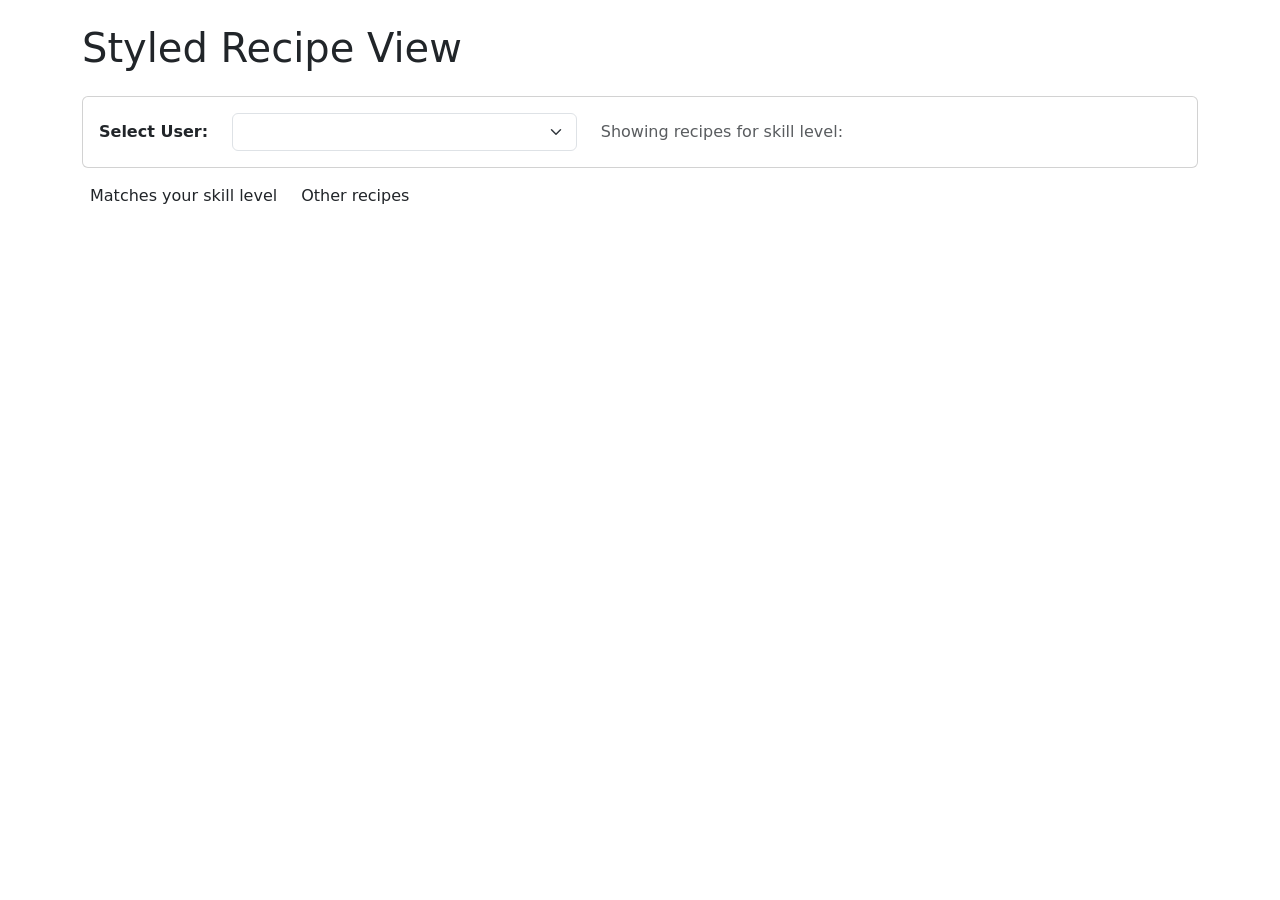
<file: src/main/resources/templates/styled-recipes.html>
<!DOCTYPE html>
<html xmlns:th="http://www.thymeleaf.org" lang="en">
<head>
    <meta charset="UTF-8">
    <meta name="viewport" content="width=device-width, initial-scale=1.0">
    <title>Styled Recipes - Recipe Recommender</title>
    <link href="https://cdn.jsdelivr.net/npm/bootstrap@5.3.3/dist/css/bootstrap.min.css"
          rel="stylesheet"
          integrity="sha384-QWTKZyjpPEjISv5WaRU9OFeRpok6YctnYmDr5pNlyT2bRjXh0JMhjY6hW+ALEwIH"
          crossorigin="anonymous">
    <link rel="stylesheet" th:href="@{/style.css}">
</head>
<body>

<div th:replace="~{fragments/navbar :: navbar}"></div>

<div class="container mt-4">
    <h1 class="mb-4">Styled Recipe View</h1>

    <!-- User selector card -->
    <div class="card mb-3">
        <div class="card-body">
            <div class="row align-items-center">
                <div class="col-auto">
                    <label for="userSelect" class="col-form-label fw-semibold">Select User:</label>
                </div>
                <div class="col-sm-4">
                    <select id="userSelect" class="form-select"
                            onchange="window.location.href='/recipes/styled?userId='+this.value">
                        <option th:each="user : ${users}"
                                th:value="${user.id}"
                                th:text="${user.name + ' ' + user.surname}"
                                th:selected="${user.id == selectedUserId}">
                        </option>
                    </select>
                </div>
                <div class="col-auto text-muted" th:if="${selectedUser != null}">
                    Showing recipes for skill level:
                    <strong th:text="${selectedUser.cookingSkillLevel}"></strong>
                </div>
            </div>
        </div>
    </div>

    <!-- Color legend -->
    <div class="d-flex gap-3 mb-3">
        <div class="d-flex align-items-center gap-2">
            <span class="legend-box" style="background-color:#fff3cd;"></span>
            <span>Matches your skill level</span>
        </div>
        <div class="d-flex align-items-center gap-2">
            <span class="legend-box" style="background-color:#d1e7dd;"></span>
            <span>Other recipes</span>
        </div>
    </div>

    <!-- XSL-transformed table -->
    <div th:utext="${transformedHtml}"></div>
</div>

<div th:replace="~{fragments/navbar :: footer}"></div>

<script src="https://cdn.jsdelivr.net/npm/bootstrap@5.3.3/dist/js/bootstrap.bundle.min.js"
        integrity="sha384-YvpcrYf0tY3lHB60NNkmXc4s9bIOgUxi8T/jzmF+sCFBJfYXdKRZo2u4cJfQNqor"
        crossorigin="anonymous"></script>
</body>
</html>
</file>
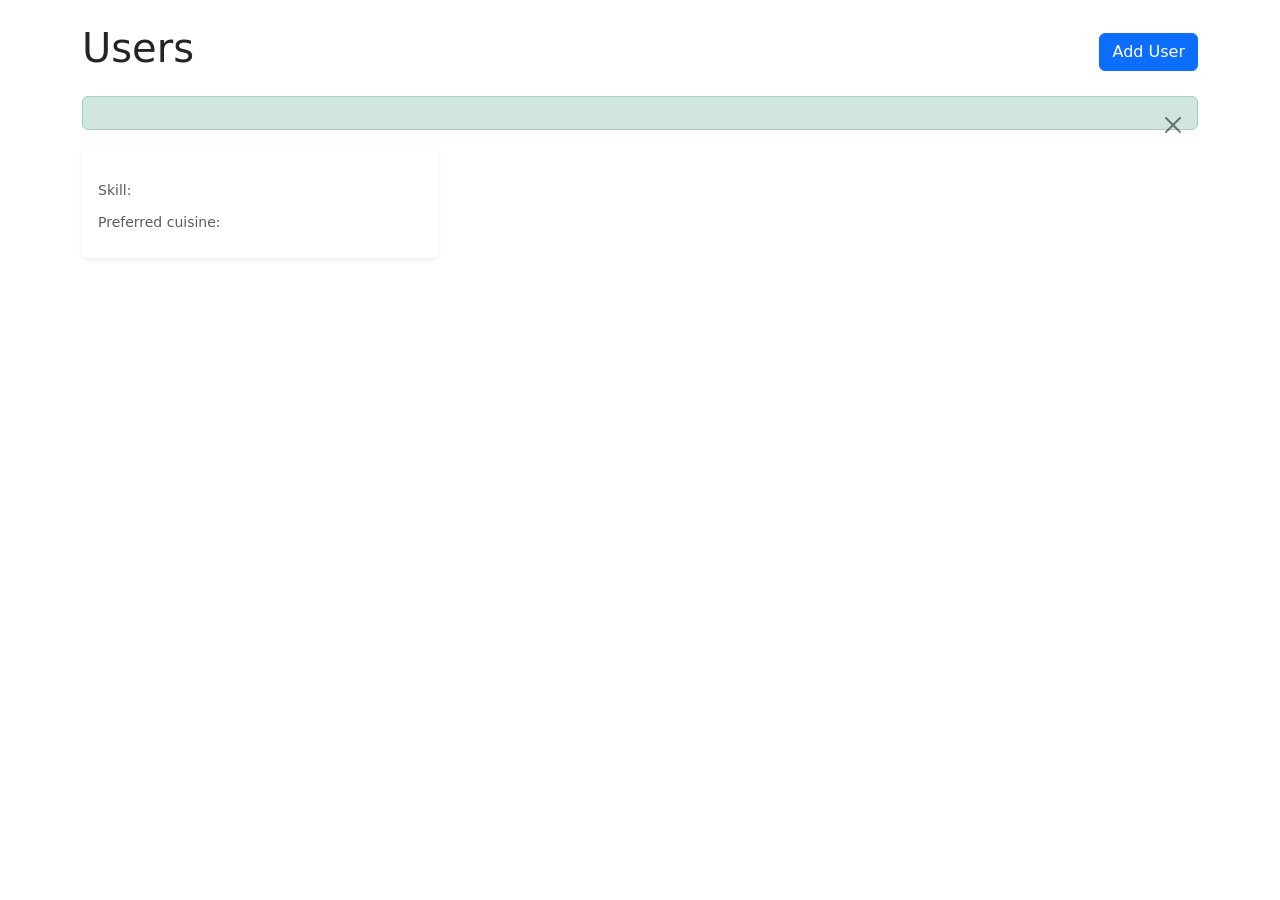
<file: src/main/resources/templates/users.html>
<!DOCTYPE html>
<html xmlns:th="http://www.thymeleaf.org" lang="en">
<head>
    <meta charset="UTF-8">
    <meta name="viewport" content="width=device-width, initial-scale=1.0">
    <title>Users - Recipe Recommender</title>
    <link href="https://cdn.jsdelivr.net/npm/bootstrap@5.3.3/dist/css/bootstrap.min.css"
          rel="stylesheet"
          integrity="sha384-QWTKZyjpPEjISv5WaRU9OFeRpok6YctnYmDr5pNlyT2bRjXh0JMhjY6hW+ALEwIH"
          crossorigin="anonymous">
    <link rel="stylesheet" th:href="@{/style.css}">
</head>
<body>

<div th:replace="~{fragments/navbar :: navbar}"></div>

<div class="container mt-4">
    <div class="d-flex justify-content-between align-items-center mb-3">
        <h1>Users</h1>
        <a th:href="@{/users/add}" class="btn btn-primary">Add User</a>
    </div>

    <div th:if="${successMessage}" class="alert alert-success alert-dismissible fade show" role="alert">
        <span th:text="${successMessage}"></span>
        <button type="button" class="btn-close" data-bs-dismiss="alert" aria-label="Close"></button>
    </div>

    <p class="text-muted" th:text="'Showing ' + ${#lists.size(users)} + ' users'"></p>

    <div class="row row-cols-1 row-cols-md-3 g-4 mb-4">
        <div th:each="user : ${users}" class="col">
            <div class="card h-100 border-0 shadow-sm">
                <div class="card-body">
                    <div class="d-flex align-items-center mb-3">
                        <div class="avatar-circle me-3"
                             th:text="${#strings.substring(user.name,0,1) + #strings.substring(user.surname,0,1)}">
                        </div>
                        <h5 class="mb-0" th:text="${user.name + ' ' + user.surname}"></h5>
                    </div>
                    <div class="mb-2">
                        <span class="text-muted small">Skill:</span>
                        <span class="ms-1"
                              th:text="${user.cookingSkillLevel}"
                              th:class="${user.cookingSkillLevel == 'Beginner'} ? 'badge bg-success' : (${user.cookingSkillLevel == 'Intermediate'} ? 'badge bg-warning text-dark' : 'badge bg-danger')">
                        </span>
                    </div>
                    <div class="mb-2">
                        <span class="text-muted small">Preferred cuisine:</span>
                        <span class="badge bg-secondary ms-1" th:text="${user.preferredCuisineType}"></span>
                    </div>
                    <div>
                        <small class="text-muted" th:text="'ID: ' + ${user.id}"></small>
                    </div>
                </div>
            </div>
        </div>
    </div>
</div>

<div th:replace="~{fragments/navbar :: footer}"></div>

<script src="https://cdn.jsdelivr.net/npm/bootstrap@5.3.3/dist/js/bootstrap.bundle.min.js"
        integrity="sha384-YvpcrYf0tY3lHB60NNkmXc4s9bIOgUxi8T/jzmF+sCFBJfYXdKRZo2u4cJfQNqor"
        crossorigin="anonymous"></script>
</body>
</html>
</file>
